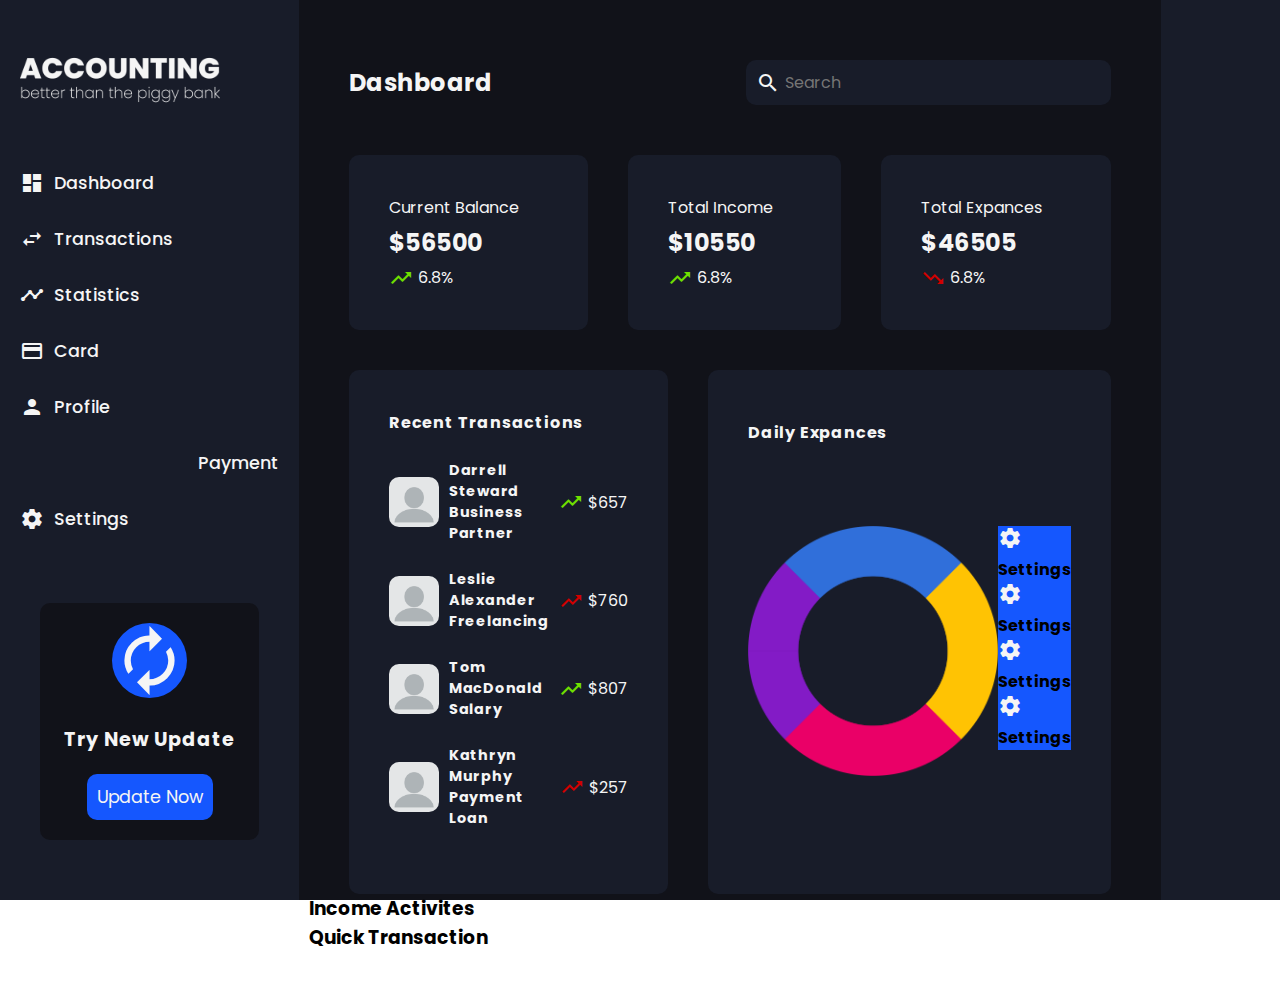
<file: index.html>
<!DOCTYPE html>
<html lang="en">
<head>
	<meta charset="UTF-8">
	<meta http-equiv="X-UA-Compatible" content="IE=edge">
	<meta name="viewport" content="width=device-width, initial-scale=1.0">
	<title>Malacpersely - Kovacs Bence</title>
	<link rel="stylesheet" href="style.css">
	<link href="https://fonts.googleapis.com/icon?family=Material+Icons" rel="stylesheet">
	<link href="https://fonts.googleapis.com/css?family=Poppins" rel="stylesheet">

</head>
<body>
	<div id="root">

		<!--THIS IS THE SIDEBAR.-->

		<aside>
			<div id="logo">
				<img src="malacpersely.png" alt="" width="200px">
			</div>
			<div id="nav">
				<a href="#">
					<span class="material-icons">dashboard</span>
					<h3>Dashboard</h3>
				</a>
				<a href="#">
					<span class="material-icons">swap_horiz</span>
					<h3>Transactions</h3>
				</a>
				<a href="#">
					<span class="material-icons">timeline</span>
					<h3>Statistics</h3>
				</a>
				<a href="#">
					<span class="material-icons">credit_card</span>
					<h3>Card</h3>
				</a>
				<a href="#">
					<span class="material-icons">person</span>
					<h3>Profile</h3>
				</a>
				<a href="#">
					<span class="material-icons">savings</span>
					<h3>Payment</h3>
				</a>
				<a href="#">
					<span class="material-icons">settings</span>
					<h3>Settings</h3>
				</a>
			</div>
			<div id="update">
				<span class="material-icons">autorenew</span>
				<h3>Try New Update</h3>
				<button>Update Now</button>
			</div>
		</aside>

		<!--THIS IS THE END OF SIDEBAR.-->

		<main>

			<!--THIS IS THE FIRST SECTION OF MAIN.-->

			<div id="main-header">
				<h3>Dashboard</h3>
				<div id="main-header-search">
					<span class="material-icons">search</span>		
					<input type="search" placeholder="Search">
				</div>
			</div>

			<!--THIS IS THE END OF THE FIRST MAIN SECTION.-->



			<div id="main-balance">
				<div id="main-balance-1">
					<p>Current Balance</p>
					<h3>$56500</h3>
					<span id="change">
						<span class="material-icons">trending_up</span>
						<p>6.8%</p>
					</span>
				</div>


				<div id="main-balance-2">
					<p>Total Income</p>
					<h3>$10550</h3>
					<span id="change">
						<span class="material-icons">trending_up</span>
						<p>6.8%</p>
					</span>
				</div>


				<div id="main-balance-3">
					<p>Total Expances</p>
					<h3>$46505</h3>
					<span id="changedown">
						<span class="material-icons">trending_down</span>
						<p>6.8%</p>
					</span>
				</div>
			</div>







			<div id="main-data">
				<div id="main-data-1">
					<h3>Recent Transactions</h3>
					<br>
					<span id="main-data-transactions">
						<img src="profile.png" alt="" width="50px">
						<span id="main-data-1-name">
							<h4>Darrell Steward<br>Business Partner</h4>
						</span>
						<span id="change">
							<span class="material-icons">trending_up</span>
							<p>$657</p>
						</span>
					</span>
					<br>
					<span>
						<img src="profile.png" alt="" width="50px">
						<span id="main-data-1-name">
							<h4>Leslie Alexander<br>Freelancing</h4>
						</span>
						<span id="changedown">
							<span class="material-icons">trending_up</span>
							<p>$760</p>
						</span>
					</span>
					<br>
					<span>
						<img src="profile.png" alt="" width="50px">
						<span id="main-data-1-name">
							<h4>Tom MacDonald<br>Salary</h4>
						</span>
						<span id="change">
							<span class="material-icons">trending_up</span>
							<p>$807</p>
						</span>
					</span>
					<br>
					<span>
						<img src="profile.png" alt="" width="50px">
						<span id="main-data-1-name">
							<h4>Kathryn Murphy<br>Payment Loan</h4>
						</span>
						<span id="changedown">
							<span class="material-icons">trending_up</span>
							<p>$257</p>
						</span>
					</span>
					<br>
				</div>

				<div id="main-data-2">
					<h3>Daily Expances</h3>
					<br>
					<div id="main-data-2-diagram">
						<img src="diagram.png" alt="" srcset="" width="250px">
					</div>
					<div id="main-data-2-categories">
						<div>
							<a href="#">
								<span class="material-icons">settings</span>
								<h4>Settings</h4>
							</a>
						</div>
						<div>
							<a href="#">
								<span class="material-icons">settings</span>
								<h4>Settings</h4>
							</a>
						</div>
						<div>
							<a href="#">
								<span class="material-icons">settings</span>
								<h4>Settings</h4>
							</a>
						</div>
						<div>
							<a href="#">
								<span class="material-icons">settings</span>
								<h4>Settings</h4>
							</a>
						</div>
					</div>
				</div>
			</div>

			<div id="main-activites">
				<div id="income-activites">
					<h3>Income Activites</h3>
				</div>
				<div id="quick-transaction">
					<span>
						<h3>Quick Transaction</h3>
						<span class="material-icons">plus</span>
					</span>
				</div>
			</div>
		</main>





		<div id="profile">
		</div>
	</div>
</body>
</html>
</file>
<file: style.css>
* {
    margin: 0;
    padding: 0;
    border: 0;
    outline: none;
    box-sizing: border-box;
    background: transparent;
    font-family: inherit;
}

a{
    text-decoration: none;
}

a img {
    border: none;
}

button,
a {
    cursor: pointer;
    color: inherit;
}
  
textarea {
    resize: none;
}
  
button,
textarea,
select {
    appearance: none !important;
    border-radius: 0;
}

/*END OF CSS RESET*/


/*-----------------*/


/*COLOR PALETTE*/

:root {
    --lightgray: #181C29;
    --darkgray: #111219;
    --white: #f5f5f5;
    --blue: #1557FE;
    --green: #70e000;
    --red: #d00000;
}


/*END OF COLOR PALETTE*/


/*MATERIAL ICONS*/

.material-icons{
    color: whitesmoke;
}

/*END OF MATERIAL ICONS*/


/*THE GRID LAYOUT*/


#root{
    display: grid;
    grid-template-columns: 0.75fr 2.5fr 1fr;
    grid-template-rows: 1fr;
    font-family: 'Poppins', sans-serif;
}

aside{
    grid-column-start: 1;
    grid-column-end: 2;
    background-color: var(--lightgray);
    height: 100vh;
    position: relative;
}

main{
    grid-column-start: 2;
    grid-column-end: 3;
    background-color: var(--darkgray);
    height: 100vh;
    padding: 10px;
}

#profile{
    grid-column-start: 3;
    grid-column-end: 4;
    background-color: var(--lightgray);
    height: 100vh;
}

/*END OF THE GRID LAYOUT*/


/*SIDEBAR CSS PROPERTIES*/


#logo{
    display: flex;
    justify-content: flex-start;
    margin: 40px 10px 40px 10px;
    padding: 10px 10px 10px 10px;
} 

#nav a {
    display: flex;
    align-items: center;
    margin: 10px;
    padding: 10px;
}

#nav a:hover{
    background-color: var(--blue);
    border-radius: 10px;
}

#nav h3{
    color: var(--white);
    margin-left: 10px;
    font-size: 1.1rem;
    font-weight: 500;
}

/* Itt megkérdezni Richárdot a positions kapcsán.*/

#update{
    background-color: var(--darkgray);
    margin: 40px;
    padding: 20px;
    display: block;
    text-align: center;
    border-radius: 10px;
    position: absolute;
    bottom: 20px;
    left: 0;
    right: 0;
}

#update span{
    background-color: var(--blue);
    font-size: 75px;
    border-radius: 50%;
}

#update h3{
    color: var(--white);
    margin-top: 20px;
    font-size: 1.2rem;
    letter-spacing: 0.05em;
}

#update button{
    background-color: var(--blue);
    color: var(--white);
    margin-top: 20px;
    padding: 10px;
    border-radius: 10px;
    font-size: 1.1rem;
}


/*END OF SIDEBAR CSS PROPERTIES*/


/*MAIN CSS PROPERTIES*/

/*MAIN HEADER*/

#main-header{
    display: flex;
    justify-content: space-between;
    align-items: center;
    margin: 40px 0px 40px 0px;
    padding: 10px 40px 10px 40px;
}

#main-header h3{
    color: var(--white);
    font-size: 1.5rem;
    letter-spacing: 0.02em;
}

#main-header-search{
    background-color: var(--lightgray);
    display: flex;
    align-items: center;
    padding: 10px;
    border-radius: 10px;
}

#main-header-search input[type="search"]{
    font-size: 1rem;
    padding-left: 5px;
}


/*END OF MAIN HEADER*/


/*MAIN STATS*/

#main-balance{
    margin: 0px 40px;
    display: grid;
    grid-template-columns: 3;
    grid-template-rows: 1;
    column-gap: 40px;
}

#main-balance div{
    background-color: var(--lightgray);
    padding: 40px;
    border-radius: 10px;
}

#main-balance div h3{
    color: var(--white);
    padding: 5px 0px;
    font-size: 1.5rem;
    letter-spacing: 0.02em;
}

#main-balance div p{
    color: var(--white);
    font-size: 1rem;
}

#main-balance-1{
    background-color: #70e000;
    grid-column-start: 1;
    grid-column-end: 2;
}

#main-balance-2{
    background-color: #70e000;
    grid-column-start: 2;
    grid-column-end: 3;
}

#main-balance-3{
    background-color: #70e000;
    grid-column-start: 3;
    grid-column-end: 4;
}

#change{
    display: flex;
    align-items: center;
}

#change span{
    color: var(--green);
    padding-right: 5px;
}

#changedown{
    display: flex;
    align-items: center;
}

#changedown span{
    color: var(--red);
    padding-right: 5px;
}


/*END OF MAIN STATS*/


/*MAIN DATA CSS PROPERTIES*/

#main-data{
    margin: 0px 40px;
    margin-top: 40px;
    display: grid;
    grid-template-columns: 12;
    grid-template-rows: 1;
    column-gap: 40px;
}


#main-data-1{
    background-color: var(--lightgray);
    grid-column-start: 1;
    grid-column-end: 2;
    border-radius: 10px;
    padding: 40px;
}

#main-data-2{
    background-color: var(--lightgray);
    grid-column-start: 2;
    grid-column-end: 13;
    border-radius: 10px;
    padding: 40px;
}

#main-data-1 span{
    display: flex;
    align-items: center;
}

#main-data-1 img{
    border-radius: 10px;
}

#main-data-1 h3{
    color: var(--white);
    font-size: 1rem;
    letter-spacing: 0.05em;
}

#main-data-1-name{
    padding: 0px 10px;
    color: var(--white);
    font-size: 0.9rem;
    letter-spacing: 0.05em;
}

#change, #changedown p{
    color: var(--white)
}

#main-data-2{
    background-color: var(--lightgray);
    display: grid;
    grid-template-columns: 2;
    grid-template-rows: 1;
    padding: 40px;
    border-radius: 10px;
}

#main-data-2 h3{
    color: var(--white);
    padding: 10px 0px;
    font-size: 1rem;
    letter-spacing: 0.05em;
}

#main-data-2-diagram{
    grid-column-start: 1;
    grid-column-end: 2;
}

#main-data-2-categories{
    grid-column-start: 2;
    grid-column-end: 3;
}

#main-data-2-categories div{
    background-color: #1557FE;
    display: flex;
    justify-content: flex-end;
    align-items: center;
}
</file>
